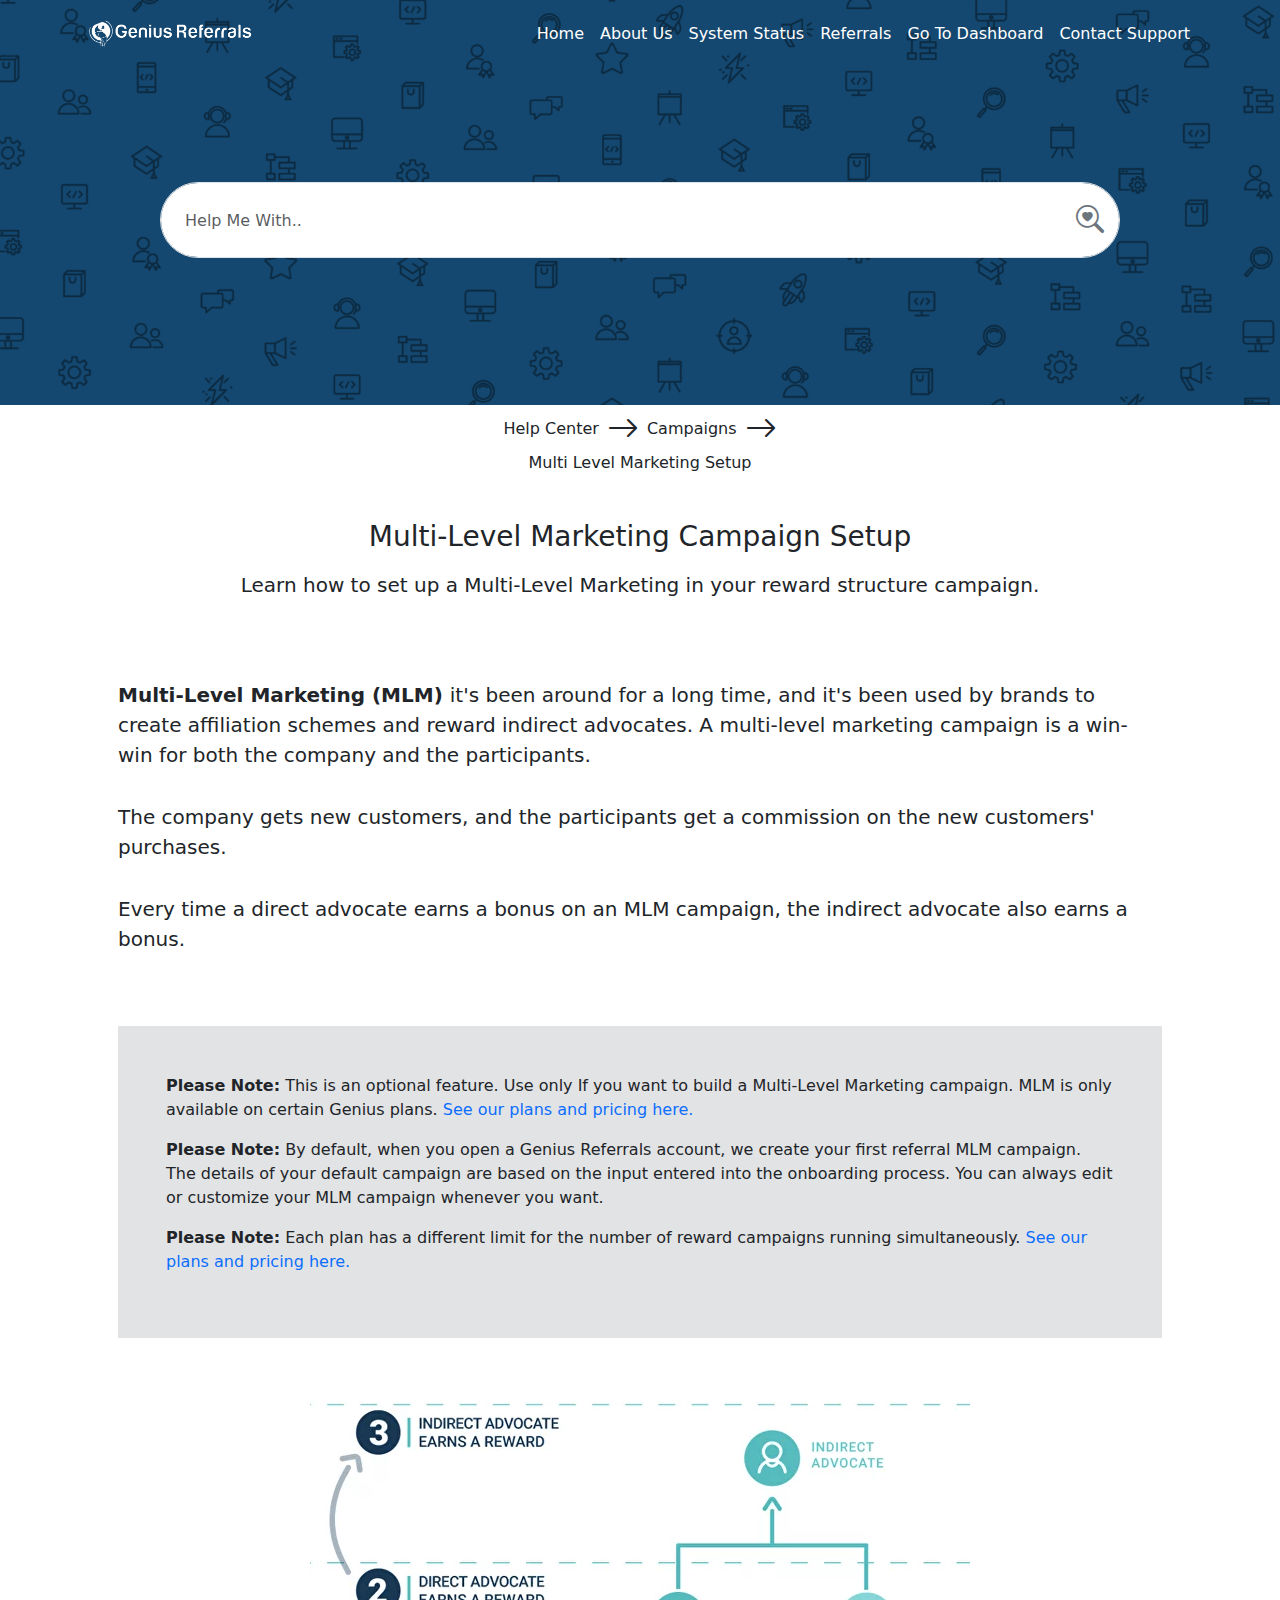
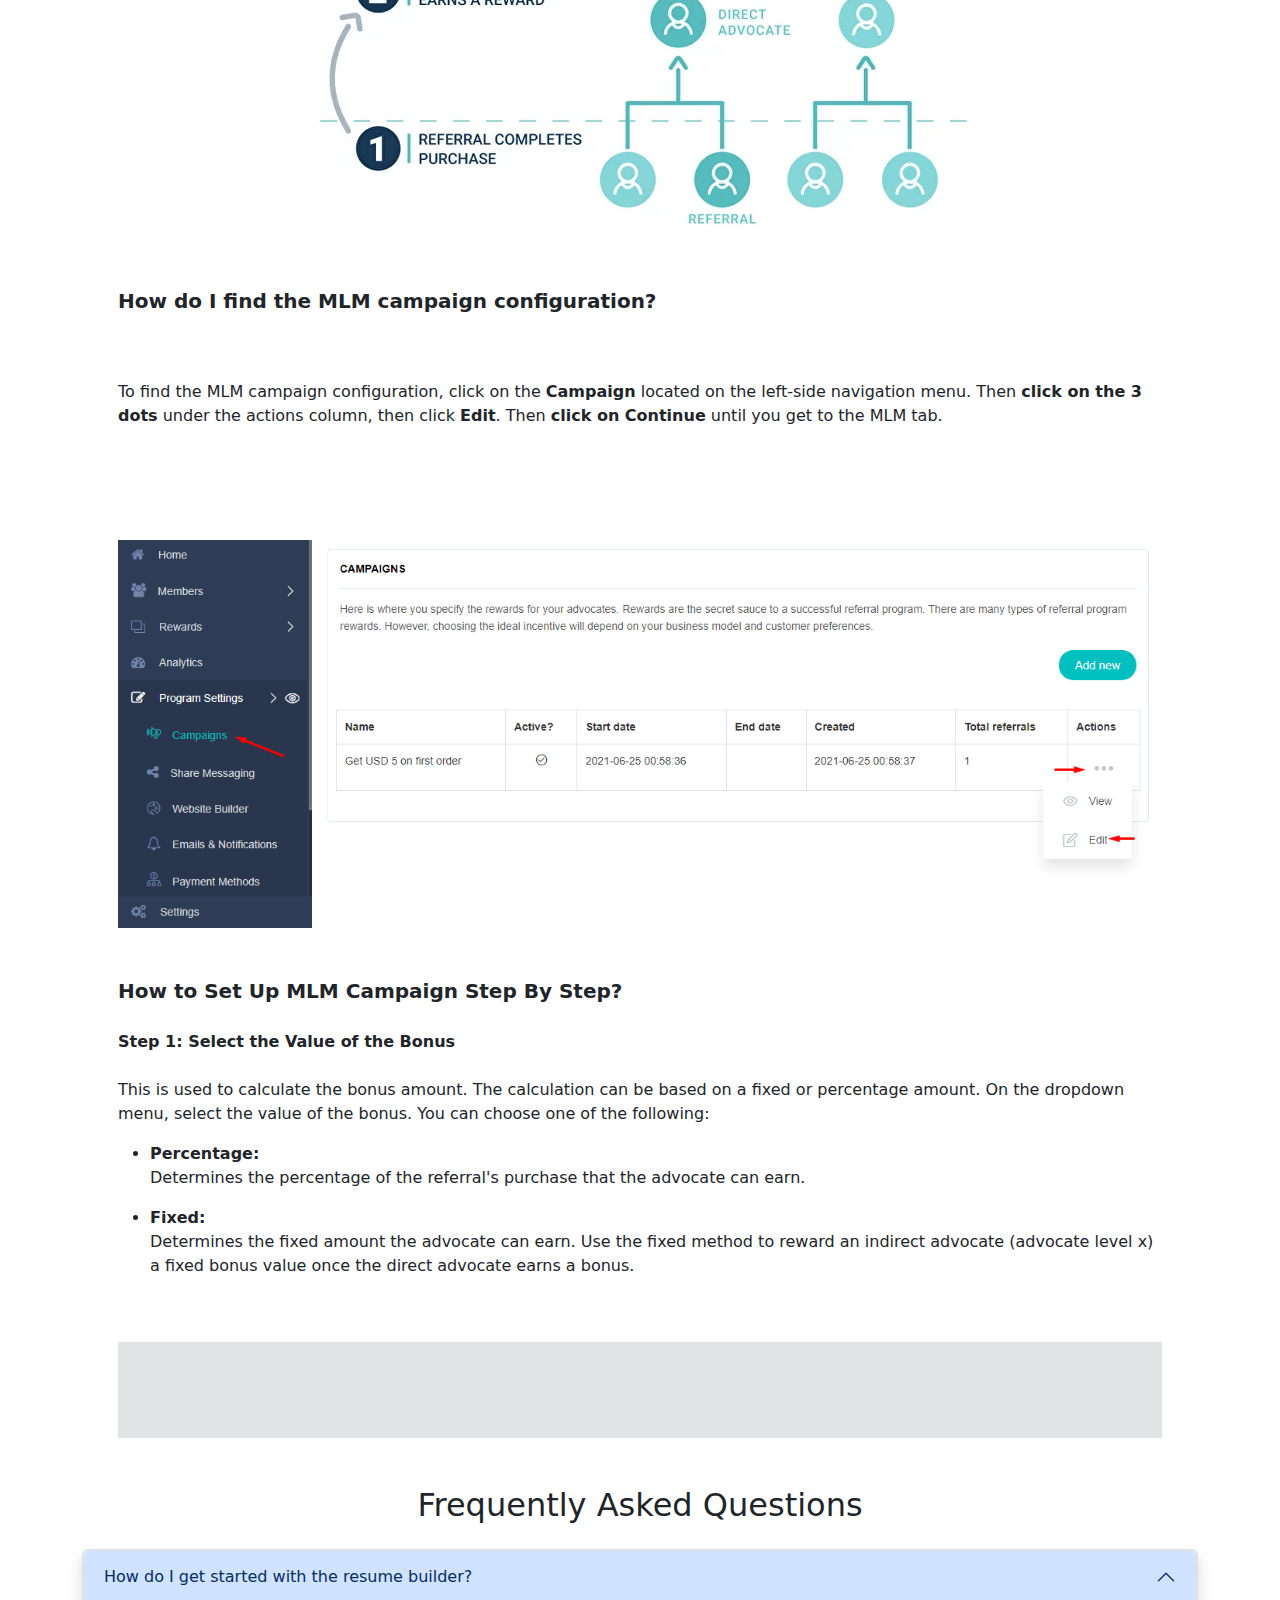
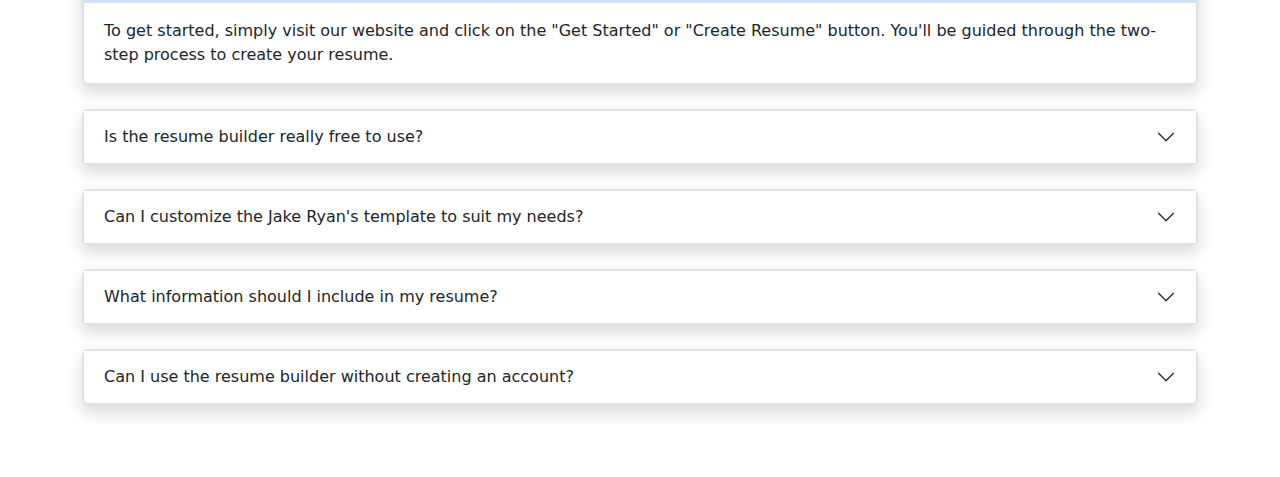
<file: index.htm>
<!DOCTYPE html>
<html lang="en">
  <head>
    <meta charset="utf-8" />
    <meta name="viewport" content="width=device-width, initial-scale=1" />
    <title>Eagle-Network-Marketer</title>
    <link rel="stylesheet" href="style.css" />
    <link
      rel="stylesheet"
      href="https://cdn.jsdelivr.net/npm/bootstrap-icons@1.11.3/font/bootstrap-icons.min.css"
    />
    <link
      href="https://cdn.jsdelivr.net/npm/bootstrap@5.3.3/dist/css/bootstrap.min.css"
      rel="stylesheet"
      integrity="sha384-QWTKZyjpPEjISv5WaRU9OFeRpok6YctnYmDr5pNlyT2bRjXh0JMhjY6hW+ALEwIH"
      crossorigin="anonymous"
    />
  </head>
  <body class="overflow-x-hidden">
    <!--Upper Most Div-->
    <div class="upper-most">
      <!--Navigation Bar-->
      <nav class="navbar navbar-expand-lg">
        <div class="container">
          <a class="navbar-brand ms-1" href="index.htm">
            <img
              src="/images/grafica_help_center-2.png"
              alt=""
              class="img-fluid rounded-circle"
              width="175"
            />
          </a>
          <button
            class="navbar-toggler"
            type="button"
            data-bs-toggle="collapse"
            data-bs-target="#navbarNavDropdown"
            aria-controls="navbarNavDropdown"
            aria-expanded="false"
            aria-label="Toggle navigation"
          >
            <span class="navbar-toggler-icon"></span>
          </button>
          <div class="collapse navbar-collapse" id="navbarNavDropdown">
            <ul class="navbar-nav ms-auto">
              <li class="nav-item">
                <a
                  class="nav-link text-white fw-medium"
                  aria-current="page"
                  href="index.htm"
                >
                  Home
                </a>
              </li>
              <li class="nav-item">
                <a
                  class="nav-link text-white fw-medium"
                  aria-current="page"
                  href="bloodbank.htm"
                >
                  About Us
                </a>
              </li>
              <li class="nav-item">
                <a class="nav-link text-white fw-medium" href="#" role="button">
                  System Status
                </a>
              </li>

              <li class="nav-item">
                <a class="nav-link text-white fw-medium" href="#" role="button">
                  Referrals
                </a>
              </li>
              <li class="nav-item">
                <a class="nav-link text-white fw-medium" href="#" role="button">
                  Go To Dashboard
                </a>
              </li>
              <li class="nav-item">
                <a class="nav-link text-white fw-medium" href="contactus.htm" role="button">
                  Contact Support
                </a>
              </li>
            </ul>
          </div>
        </div>
      </nav>
      <!--Search Bar Div-->
      <div
        class="searchbar d-flex align-items-center justify-content-center w-100 h-75"
      >
        <div class="search w-75 h-25 position-relative">
          <i
            class="bi fs-3 text-secondary bi-search-heart position-absolute top-50 end-0 me-3 translate-middle-y"
          ></i>
          <input
            class="w-100 h-100 rounded-pill px-4 form-control"
            type="text"
            placeholder="Help Me With.."
          />
        </div>
      </div>
    </div>
    <!--Second Div-->
    <div class="container-fluid">
      <div class="row d-flex">
        <div class="d-flex align-items-center gap-2 justify-content-center">
          <h6 class="fw-medium m-0">Help Center</h6>
          <i class="bi bi-arrow-right fs-2"></i>
          <h6 class="fw-medium m-0">Campaigns</h6>
          <i class="bi bi-arrow-right fs-2"></i>
        </div>
        <div class="d-flex align-items-center gap-2 justify-content-center">
          <h6 class="fw-medium m-0">Multi Level Marketing Setup</h6>
        </div>
      </div>
    </div>
    <!--Content Body-->
    <div class="container py-5">
      <h3 class="text-center">Multi-Level Marketing Campaign Setup</h3>
      <p class="text-center fs-5 py-2">Learn how to set up a Multi-Level Marketing in your reward structure campaign.</p>
    </div>
    <!--Second Content Body-->
    <div class="container px-5">
      <div class="paragraphs">
        <p class="text-center text-lg-start fs-5 py-2"><strong> Multi-Level Marketing (MLM) </strong>it's been around for a long time, and it's been used by brands to create affiliation schemes and reward indirect advocates. A multi-level marketing campaign is a win-win for both the company and the participants.</p>
      <p class="text-center text-lg-start fs-5 py-2">The company gets new customers, and the participants get a commission on the new customers' purchases.</p>
      <p class="text-center text-lg-start fs-5 py-2">Every time a direct advocate earns a bonus on an MLM campaign, the indirect advocate also earns a bonus.</p>
      </div>
    </div>
    <!--Please Note Container-->
    <div class="container px-5 pt-5">
      <div id="inner-container" class="container p-5 bg-secondary-subtle">
        <p><span class="fw-bold">Please Note:</span> This is an optional feature. Use only If you want to build a Multi-Level Marketing campaign. MLM is only available on certain Genius plans. <a class="text-decoration-none" href="#">See our plans and pricing here.</a></p>
        <p><span class="fw-bold">Please Note:</span> By default, when you open a Genius Referrals account, we create your first referral MLM campaign. The details of your default campaign are based on the input entered into the onboarding process. You can always edit or customize your MLM campaign whenever you want.</p>
        <p><span class="fw-bold">Please Note:</span> Each plan has a different limit for the number of reward campaigns running simultaneously. <a class="text-decoration-none" href="#">See our plans and pricing here.</a></p>
      </div>
    </div>
    <!--Image Container-->
    <div class="container py-5 d-flex align-items-center justify-content-center">
      <img class="img-fluid" src="/images/hirarcy1.png" alt="Image Not Found">
    </div>
    <!--Compaign Text Container-->
    <div class="container px-5">
      <p class="fs-5 fw-bold" id="campaignText">How do I find the MLM campaign configuration?</p>
      <p class="py-5" id="campaignText">To find the MLM campaign configuration, click on the <span class="fw-bold">Campaign</span> located on the left-side navigation menu. Then <span class="fw-bold">click on the 3 dots</span> under the actions column, then click <span class="fw-bold">Edit</span>. Then <span class="fw-bold">click on Continue</span> until you get to the MLM tab.</p>
    </div>
    <!--Image Container-->
    <div class="container py-5 px-5 d-flex align-items-center justify-content-center">
      <img class="img-fluid" src="/images/campains2.png" alt="Image Not Found"">
    </div>
    <!--Compaign Text Container 2-->
    <div class="container px-5">
      <p class="fs-5 fw-bold" id="campaignText">How to Set Up MLM Campaign Step By Step?</p>
      <p class="fs-6 fw-bold my-4" id="campaignText">Step 1: Select the Value of the Bonus</p>
      <p class="text-start">This is used to calculate the bonus amount. The calculation can be based on a fixed or percentage amount. On the dropdown menu, select the value of the bonus. You can choose one of the following:</p>
      <ul>
        <li><span class="fw-bold">Percentage:</span> <p>Determines the percentage of the referral's purchase that the advocate can earn.</p></li>
        <li><span class="fw-bold">Fixed:</span> <p>Determines the fixed amount the advocate can earn. Use the fixed method to reward an indirect advocate (advocate level x) a fixed bonus value once the direct advocate earns a bonus.</p></li>
      </ul>
    </div>
    <!--MLM Compaign Example-->
    <div class="container px-5 pt-5">
      <div id="inner-container" class="container p-5 bg-secondary-subtle">
        
      </div>
    </div>

    <!-- Question Accordian-->
    <section id="questions" class="p-5">
      <div class="container">
        <h2 class="text-center">
          Frequently Asked Questions
        </h2>
        <div class="accordion" id="accordionPanelsStayOpenExample">
          <!--1st Item-->
          <div class="accordion-item my-4 rounded border-2 shadow">
            <h2 class="accordion-header">
              <button class="accordion-button" type="button" data-bs-toggle="collapse" data-bs-target="#panelsStayOpen-collapseOne" aria-expanded="true" aria-controls="panelsStayOpen-collapseOne">
                How do I get started with the resume builder?
              </button>
            </h2>
            <div id="panelsStayOpen-collapseOne" class="accordion-collapse collapse show">
              <div class="accordion-body">
                To get started, simply visit our website and click on the "Get Started" or "Create Resume" button. You'll be guided through the two-step process to create your resume.
              </div>
            </div>
          </div>
          <!--2nd Item-->
          <div class="accordion-item border border-2 mb-4 rounded border-2 shadow">
            <h2 class="accordion-header">
              <button class="accordion-button collapsed" type="button" data-bs-toggle="collapse" data-bs-target="#panelsStayOpen-collapseTwo" aria-expanded="false" aria-controls="panelsStayOpen-collapseTwo">
                Is the resume builder really free to use?
              </button>
            </h2>
            <div id="panelsStayOpen-collapseTwo" class="accordion-collapse collapse">
              <div class="accordion-body">
                Yes, our resume builder is completely free to use. There are no hidden fees or subscriptions required.
              </div>
            </div>
          </div>
          <!--3rd Item-->
          <div class="accordion-item border mb-4 rounded border-2 shadow">
            <h2 class="accordion-header">
              <button class="accordion-button collapsed" type="button" data-bs-toggle="collapse" data-bs-target="#panelsStayOpen-collapseThree" aria-expanded="false" aria-controls="panelsStayOpen-collapseThree">
                Can I customize the Jake Ryan's template to suit my needs?
              </button>
            </h2>
            <div id="panelsStayOpen-collapseThree" class="accordion-collapse collapse">
              <div class="accordion-body">
                Absolutely! While using the Jake Ryan's template, you can customize various sections, such as contact information, work experience, education, and skills, to tailor your resume according to your preferences.
              </div>
            </div>
          </div>
          <!--4th Item-->
          <div class="accordion-item border mb-4 rounded border-2 shadow">
            <h2 class="accordion-header">
              <button class="accordion-button collapsed" type="button" data-bs-toggle="collapse" data-bs-target="#panelsStayOpen-collapseFour" aria-expanded="false" aria-controls="panelsStayOpen-collapseFour">
                What information should I include in my resume? 
              </button>
            </h2>
            <div id="panelsStayOpen-collapseFour" class="accordion-collapse collapse">
              <div class="accordion-body">
                Your resume should typically include your contact information, a summary or objective, work experience, education, skills, and any relevant additional sections like certifications or achievements.
              </div>
            </div>
          </div>
          <!--5th Item-->
          <div class="accordion-item border mb-4 rounded border-2 shadow">
            <h2 class="accordion-header">
              <button class="accordion-button collapsed" type="button" data-bs-toggle="collapse" data-bs-target="#panelsStayOpen-collapseFive" aria-expanded="false" aria-controls="panelsStayOpen-collapseFive">
                Can I use the resume builder without creating an account?
              </button>
            </h2>
            <div id="panelsStayOpen-collapseFive" class="accordion-collapse collapse">
              <div class="accordion-body">
                Yes, you can use our resume builder without creating an account. However, creating an account allows you to access and edit your resume later on.
              </div>
            </div>
          </div>
        </div>
      </div>
    </section>

    <script
      src="https://cdn.jsdelivr.net/npm/bootstrap@5.3.3/dist/js/bootstrap.bundle.min.js"
      integrity="sha384-YvpcrYf0tY3lHB60NNkmXc5s9fDVZLESaAA55NDzOxhy9GkcIdslK1eN7N6jIeHz"
      crossorigin="anonymous"
    ></script>
  </body>
</html>
</file>
<file: style.css>
.upper-most{
    width: 100vw;
    height: 45vh;
    background-image: url(/images/grafica_help_center-3.png);
    background-position: center;
    background-repeat: no-repeat;
    background-size: cover;
}
@media screen and (max-width: 425px) {
    .upper-most{
        height: 40vh;
    }
}
nav{
    background-color: rgba(0, 0, 255, 0.315) !important;
}
@media screen and (min-width: 992px) {
    nav{
        background-color: transparent !important;
    }
}
</file>
